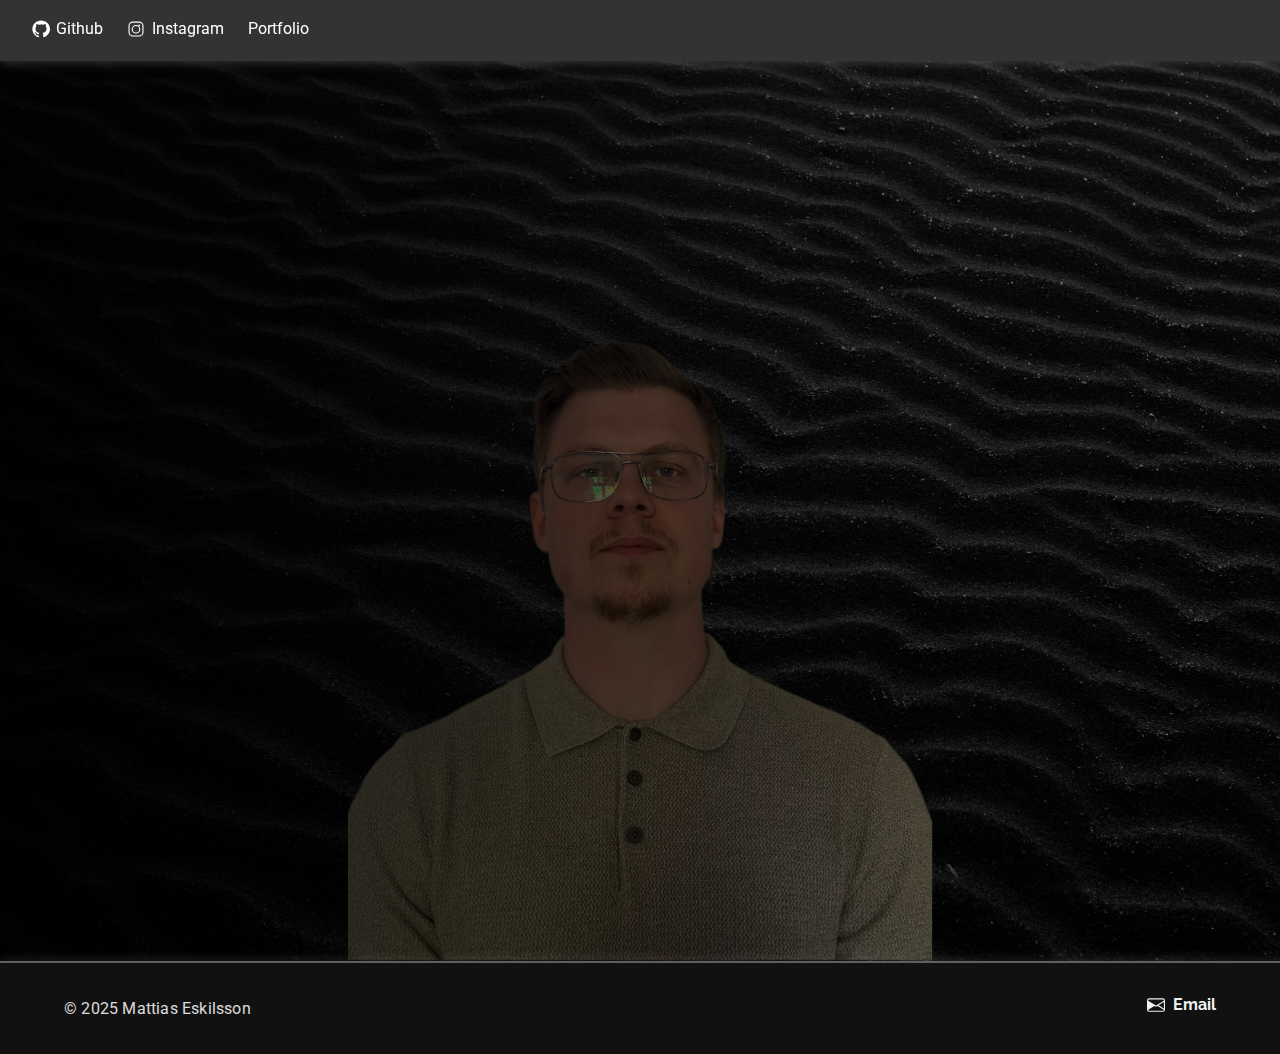
<file: index.html>
<!DOCTYPE html>
<html lang="en">

<head>
    <meta charset="UTF-8">
    <meta name="viewport" content="width=device-width, initial-scale=1.0">
    <title>Eskilsson</title>
    <link rel="stylesheet" href="./css/style.css">
    <link rel="preconnect" href="https://fonts.googleapis.com">
    <link rel="preconnect" href="https://fonts.gstatic.com" crossorigin>
    <link href="https://fonts.googleapis.com/css2?family=Raleway:wght@400;700&family=Roboto:wght@400;700&display=swap"
        rel="stylesheet">
</head>

<body>
    <header>
        <nav class="navbar">
            <div class="logo">
                <ul class="nav-links">
                    <li><a href="https://github.com/meskilsson"><svg xmlns="http://www.w3.org/2000/svg" width="16"
                                height="16" fill="currentColor" viewBox="0 0 24 24">
                                <path d="M12 .5C5.648.5.5 5.648.5 12c0 5.088 3.292 9.392 7.868 10.918.575.104.785-.25.785-.556 
           0-.274-.01-1-.016-1.96-3.2.695-3.875-1.542-3.875-1.542-.523-1.33-1.278-1.686-1.278-1.686-1.045-.715.08-.7.08-.7 
           1.156.082 1.765 1.188 1.765 1.188 1.028 1.76 2.696 1.252 3.354.958.104-.744.402-1.253.73-1.54-2.552-.29-5.235-1.276-5.235-5.68 
           0-1.256.45-2.285 1.187-3.09-.12-.29-.515-1.453.112-3.027 0 0 .967-.31 3.17 1.18a11.01 11.01 0 0 1 2.884-.39c.978.005 
           1.964.132 2.884.39 2.202-1.49 3.168-1.18 3.168-1.18.628 1.574.234 2.737.115 3.027.74.805 
           1.186 1.834 1.186 3.09 0 4.416-2.688 5.385-5.252 5.67.414.355.787 1.06.787 2.137 
           0 1.544-.014 2.786-.014 3.168 0 .308.208.666.792.554C20.71 21.39 24 17.086 24 12 
           24 5.648 18.852.5 12 .5z"></path>
                            </svg>Github</a></li>
                    <li><a href="https://www.instagram.com/mattiaseskilsson/"><svg xmlns="http://www.w3.org/2000/svg"
                                width="16" height="16" fill="currentColor" viewBox="0 0 24 24">
                                <path d="M7.75 2h8.5A5.75 5.75 0 0 1 22 7.75v8.5A5.75 5.75 0 0 1 16.25 22h-8.5A5.75 5.75 0 0 1 2 
           16.25v-8.5A5.75 5.75 0 0 1 7.75 2zm0 1.5A4.25 4.25 0 0 0 3.5 7.75v8.5A4.25 4.25 0 0 0 7.75 
           20.5h8.5a4.25 4.25 0 0 0 4.25-4.25v-8.5A4.25 4.25 0 0 0 16.25 3.5h-8.5zm4.25 3a5.75 5.75 0 
           1 1 0 11.5 5.75 5.75 0 0 1 0-11.5zm0 1.5a4.25 4.25 0 1 0 0 8.5 4.25 4.25 0 0 0 0-8.5zm5.5-.88a1.12 
           1.12 0 1 1-2.24 0 1.12 1.12 0 0 1 2.24 0z" />
                            </svg>
                            Instagram</a></li>
                    <li><a href="portfolio.html">Portfolio</a></li>
                </ul>
            </div>
        </nav>
    </header>
    <main class="hero-bg">
        <div class="container">
            <div class="grouping">
                <section class="hero-text">
                    <h1 class="name">Mattias Eskilsson</h1>
                    <p>Malmö, Sweden 🇸🇪</p>
                    <a class="btn" href="cv.html">Curriculum vitae</a>
                </section>
                <div class="quote-one">
                    <p>“An idiot admires complexity, <br> a genius admires simplicity" <br> - Terry Davis</p>
                </div>
                <div class="quote-two">
                    <p>“Be who you are and say what you feel, <br> because those who mind don't matter, <br> and those
                        who matter don't mind.” <br>
                        ― Bernard M. Baruch</p>
                </div>
            </div>
            <aside class="sidebar">
            </aside>
        </div>
    </main>
    <footer class="site-footer">
        <div class="footer-container">
            <p class="copyright">&copy; 2025 Mattias Eskilsson</p>
            <ul class="footer-links">
                <li>
                    <a href="mailto:mattiaseskilsson@hotmail.se" class="footer-link"><svg
                            xmlns="http://www.w3.org/2000/svg" width="16" height="16" fill="currentColor"
                            viewBox="0 0 16 16">
                            <path d="M0 4a2 2 0 0 1 2-2h12a2 
            2 0 0 1 2 2v8a2 2 0 0 
            1-2 2H2a2 2 0 0 
            1-2-2V4zm2-1a1 1 0 0 
            0-1 1v.217l7 4.2 7-4.2V4a1 
            1 0 0 0-1-1H2zm13 
            2.383-4.708 2.825L15 11.105V5.383zm-.034 
            6.876-5.64-3.471L8 
            9.583l-1.326-.795-5.64 
            3.471A1 1 0 0 0 2 13h12a1 
            1 0 0 0 .966-.741z" />
                        </svg>Email</a>
                </li>
            </ul>
        </div>
    </footer>
    <script src="./index.js"></script>
</body>

</html>
</file>
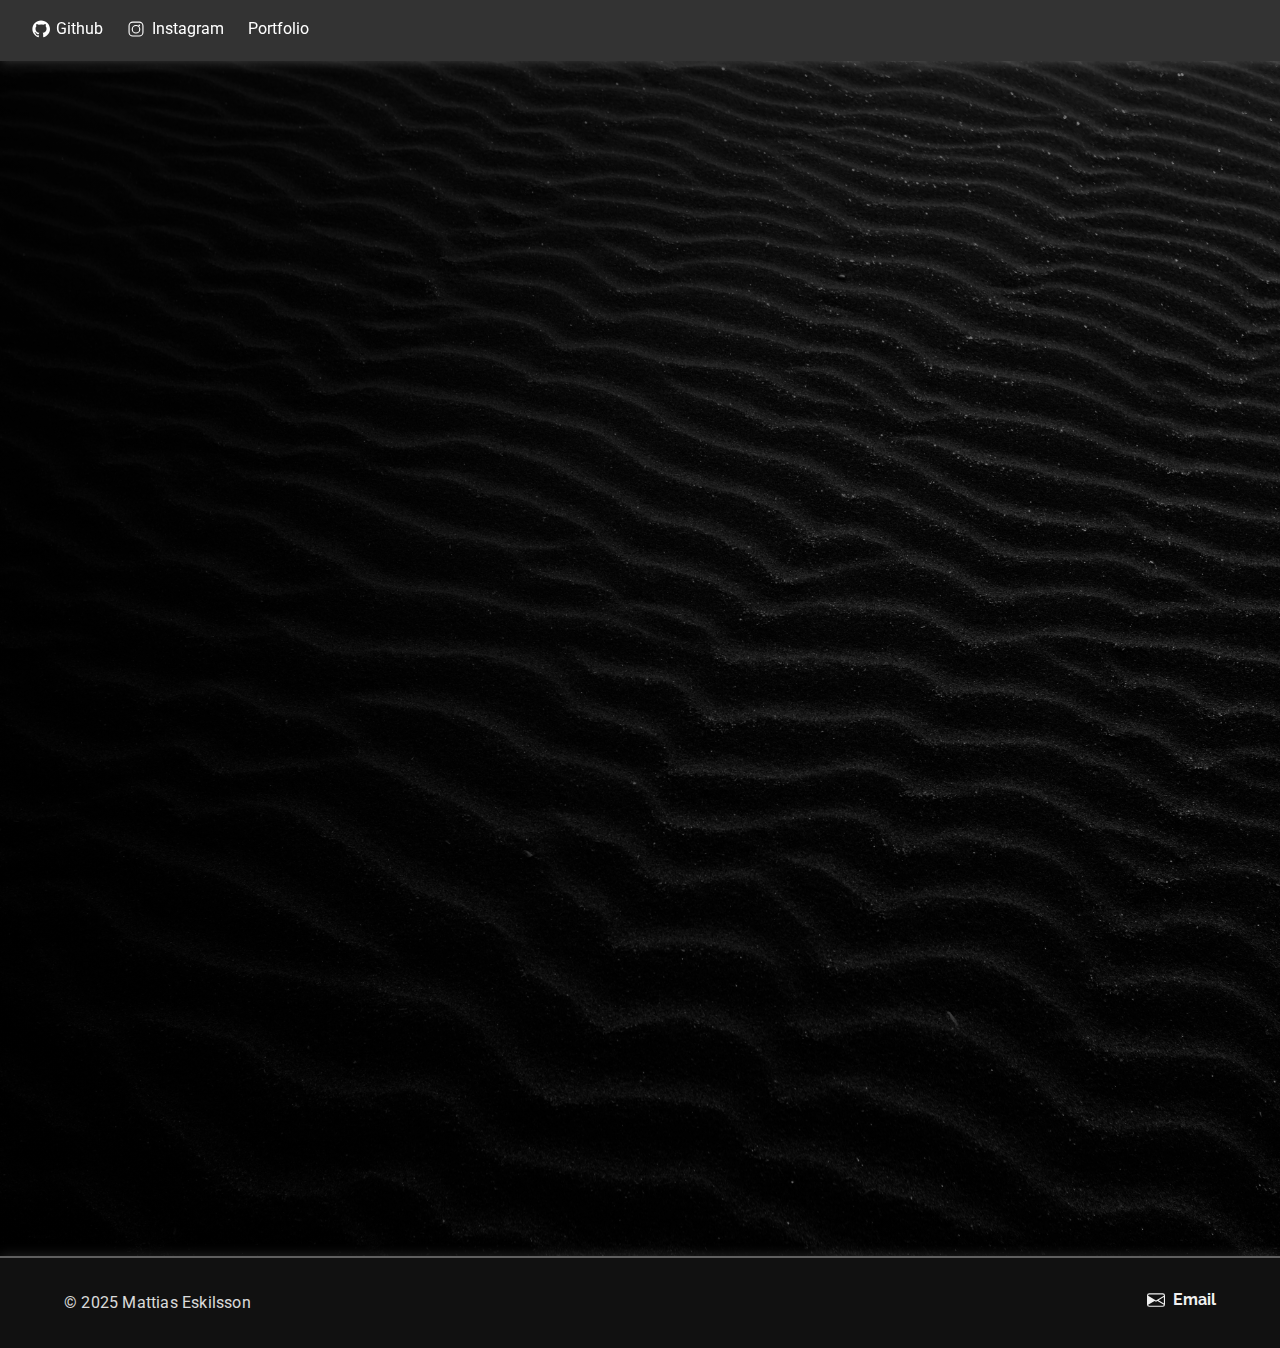
<file: cv.html>
<!DOCTYPE html>
<html lang="en">

<head>
    <meta charset="UTF-8">
    <meta name="viewport" content="width=device-width, initial-scale=1.0">
    <title>Curriculum vitae</title>
    <link rel="preconnect" href="https://fonts.googleapis.com">
    <link rel="preconnect" href="https://fonts.gstatic.com" crossorigin>
    <link href="https://fonts.googleapis.com/css2?family=Raleway:wght@400;700&family=Roboto:wght@400;700&display=swap"
        rel="stylesheet">
    <link rel="stylesheet" href="./css/style.css">
</head>

<body>
    <header>
        <nav class="navbar">
            <div class="logo">
                <ul class="nav-links">
                    <li><a href="https://github.com/meskilsson"><svg xmlns="http://www.w3.org/2000/svg" width="16"
                                height="16" fill="currentColor" viewBox="0 0 24 24">
                                <path d="M12 .5C5.648.5.5 5.648.5 12c0 5.088 3.292 9.392 7.868 10.918.575.104.785-.25.785-.556 
           0-.274-.01-1-.016-1.96-3.2.695-3.875-1.542-3.875-1.542-.523-1.33-1.278-1.686-1.278-1.686-1.045-.715.08-.7.08-.7 
           1.156.082 1.765 1.188 1.765 1.188 1.028 1.76 2.696 1.252 3.354.958.104-.744.402-1.253.73-1.54-2.552-.29-5.235-1.276-5.235-5.68 
           0-1.256.45-2.285 1.187-3.09-.12-.29-.515-1.453.112-3.027 0 0 .967-.31 3.17 1.18a11.01 11.01 0 0 1 2.884-.39c.978.005 
           1.964.132 2.884.39 2.202-1.49 3.168-1.18 3.168-1.18.628 1.574.234 2.737.115 3.027.74.805 
           1.186 1.834 1.186 3.09 0 4.416-2.688 5.385-5.252 5.67.414.355.787 1.06.787 2.137 
           0 1.544-.014 2.786-.014 3.168 0 .308.208.666.792.554C20.71 21.39 24 17.086 24 12 
           24 5.648 18.852.5 12 .5z"></path>
                            </svg>Github</a></li>
                    <li><a href="https://www.instagram.com/mattiaseskilsson/"><svg xmlns="http://www.w3.org/2000/svg"
                                width="16" height="16" fill="currentColor" viewBox="0 0 24 24">
                                <path d="M7.75 2h8.5A5.75 5.75 0 0 1 22 7.75v8.5A5.75 5.75 0 0 1 16.25 22h-8.5A5.75 5.75 0 0 1 2 
           16.25v-8.5A5.75 5.75 0 0 1 7.75 2zm0 1.5A4.25 4.25 0 0 0 3.5 7.75v8.5A4.25 4.25 0 0 0 7.75 
           20.5h8.5a4.25 4.25 0 0 0 4.25-4.25v-8.5A4.25 4.25 0 0 0 16.25 3.5h-8.5zm4.25 3a5.75 5.75 0 
           1 1 0 11.5 5.75 5.75 0 0 1 0-11.5zm0 1.5a4.25 4.25 0 1 0 0 8.5 4.25 4.25 0 0 0 0-8.5zm5.5-.88a1.12 
           1.12 0 1 1-2.24 0 1.12 1.12 0 0 1 2.24 0z" />
                            </svg>
                            Instagram</a></li>
                    <li><a href="portfolio.html">Portfolio</a></li>
                </ul>
            </div>
        </nav>
    </header>
    <main class="hero-bg-cv">
        <div class="container">
            <div class="grouping">
                <section class="hero-text-cv">
                    <h1>Mattias Eskilsson</h1>
                    <h2>Arbetslivserfarenhet</h2>
                    <p>Erfaren och uthållig brevbärare med 10 års erfarenhet i branschen. Van att arbeta i högt tempo
                        och skicklig på att hitta snabba och effektiva lösningar. Söker nya utmaningar där jag kan
                        använda mina problemlösningsförmågor och mitt kreativa tänkande.</p>
                    <h2>Brevbärare</h2>
                    <h2>Postnord</h2>
                    <ul>
                        <li>Ansvarig för att leverera post och paket enligt tidssatta scheman över ett stort geografiskt
                            område.</li>
                        <li>Säkerställer utmärkt kundservice genom att alltid upprätthålla professionalitet och
                            vänlighet.
                        </li>
                    </ul>
                    <h2>Montör</h2>
                    <h3>Regstans Produktion</h3>
                    <ul>
                        <li>Ansvarig för korrekt montering av mekaniska komponenter enligt ritningar och
                            kvalitetsstandarder.</li>
                        <li>Samarbetade nära med produktionsledare för att säkerställa ett smidigt och effektivt
                            arbetsflöde.</li>
                    </ul>
                    <h2>Utbilning</h2>
                    <h3>Cybergymnasiet, Malmö</h3>
                    <ul>
                        <li>Inriktning: Samhällsvetenskap och ekonomi.</li>
                        <li>Fokus på samhällsfrågor, ekonomi, företagande och ekonomiska system.</li>
                    </ul>
                </section>
            </div>
            <aside class="sidebar">
                <section class="carousel-widget">
                    <button class="dropdown-toggle" aria-expanded="false" aria-controls="interests-panel-1">Intressen
                        ▾</button>
                    <div class="dropdown-panel" id="interests-panel-1" hidden>
                        <div class="carousel">
                            <div class="carousel-viewport">
                                <div class="carousel-track">
                                    <div class="card">
                                        <img src="./img/programmering.png" alt="Programmering">
                                        <h3>Programmering</h3>
                                    </div>
                                    <div class="card">
                                        <img src="./img/gym.jpg" alt="Träning">
                                        <h3>Träning</h3>
                                    </div>
                                    <div class="card">
                                        <img src="./img/dota.jpg" alt="Gaming">
                                        <h3>Gaming</h3>
                                    </div>
                                </div>
                            </div>
                            <div class="carousel-controls">
                                <button class="carousel-btn prev" data-dir="prev">‹</button>
                                <button class="carousel-btn next" data-dir="next">›</button>
                            </div>
                        </div>
                    </div>
                </section>
                <section class="carousel-widget">
                    <button class="dropdown-toggle" aria-expanded="false" aria-controls="interests-panel-2">Inspiration
                        ▾</button>
                    <div class="dropdown-panel" id="interests-panel-2" hidden>
                        <div class="carousel">
                            <div class="carousel-viewport">
                                <div class="carousel-track">
                                    <div class="card">
                                        <img class="card-media" src="./img/prime.png" alt="ThePrimeagen">
                                        <h3>ThePrimagen</h3>
                                    </div>
                                    <div class="card">
                                        <img src="./img/Will.png" alt="Will Tennyson">
                                        <h3>Will Tennyson</h3>
                                    </div>
                                    <div class="card">
                                        <img src="./img/HP.jpg" alt="#">
                                        <h3>H. P. Lovecraft</h3>
                                    </div>
                                </div>
                            </div>
                            <div class="carousel-controls">
                                <button class="carousel-btn prev" data-dir="prev">‹</button>
                                <button class="carousel-btn next" data-dir="next">›</button>
                            </div>
                        </div>
                    </div>
                </section>
            </aside>
        </div>
    </main>
    <footer class="site-footer">
        <div class="footer-container">
            <p class="copyright">&copy; 2025 Mattias Eskilsson</p>
            <ul class="footer-links">
                <li>
                    <a href="mailto:mattiaseskilsson@hotmail.se" class="footer-link"><svg
                            xmlns="http://www.w3.org/2000/svg" width="16" height="16" fill="currentColor"
                            viewBox="0 0 16 16">
                            <path d="M0 4a2 2 0 0 1 2-2h12a2 
            2 0 0 1 2 2v8a2 2 0 0 
            1-2 2H2a2 2 0 0 
            1-2-2V4zm2-1a1 1 0 0 
            0-1 1v.217l7 4.2 7-4.2V4a1 
            1 0 0 0-1-1H2zm13 
            2.383-4.708 2.825L15 11.105V5.383zm-.034 
            6.876-5.64-3.471L8 
            9.583l-1.326-.795-5.64 
            3.471A1 1 0 0 0 2 13h12a1 
            1 0 0 0 .966-.741z" />
                        </svg>Email</a>
                </li>
            </ul>
        </div>
    </footer>
    <script src="./index.js"></script>
</body>

</html>
</file>
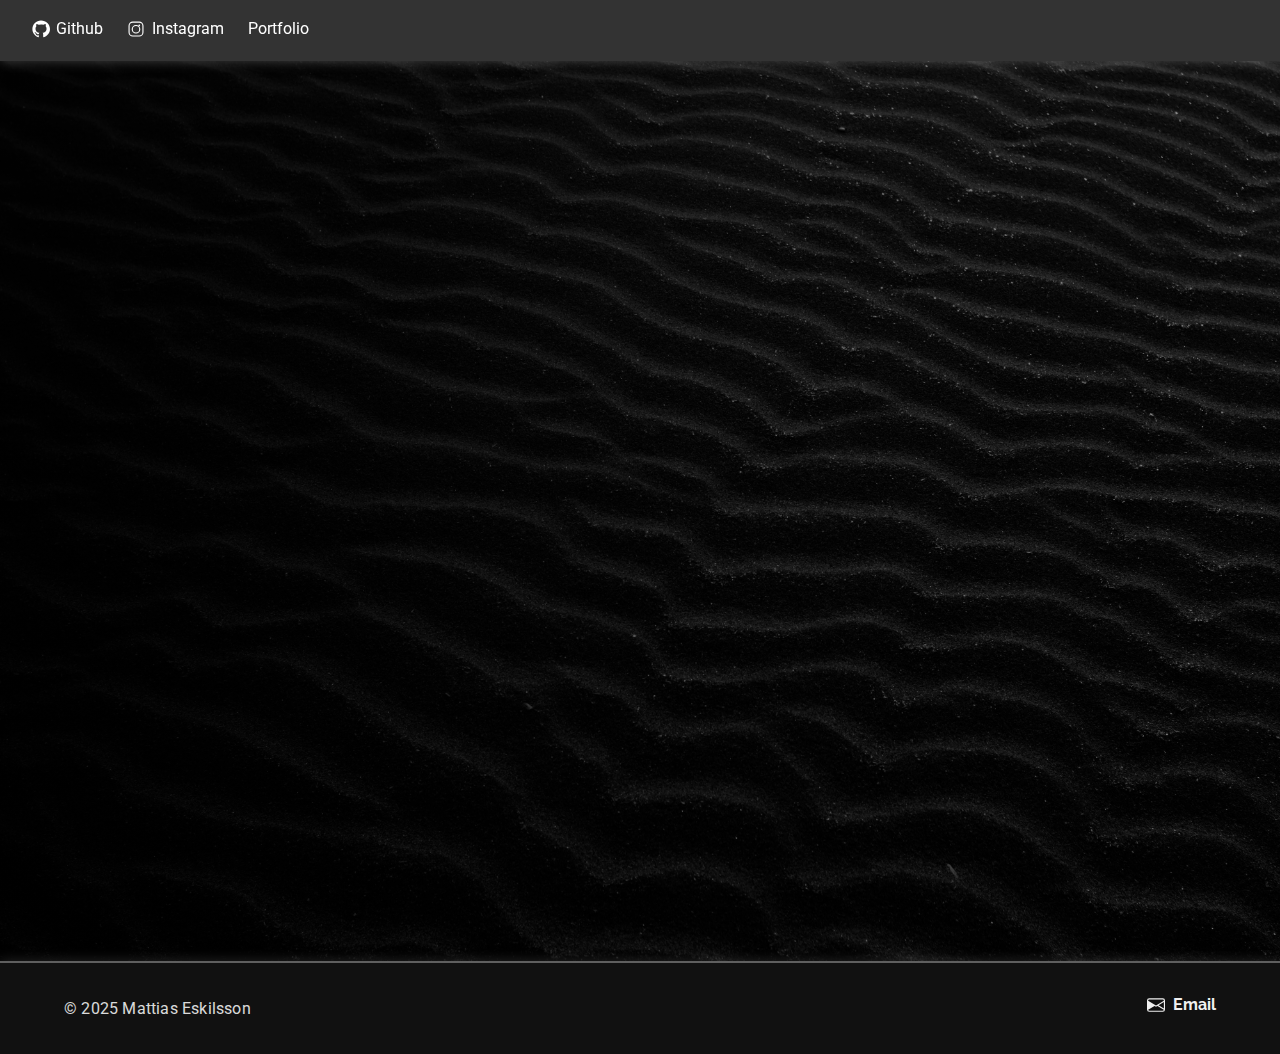
<file: portfolio.html>
<!DOCTYPE html>
<html lang="en">

<head>
    <meta charset="UTF-8">
    <meta name="viewport" content="width=device-width, initial-scale=1.0">
    <title>Curriculum vitae</title>
    <link rel="preconnect" href="https://fonts.googleapis.com">
    <link rel="preconnect" href="https://fonts.gstatic.com" crossorigin>
    <link href="https://fonts.googleapis.com/css2?family=Raleway:wght@400;700&family=Roboto:wght@400;700&display=swap"
        rel="stylesheet">
    <link rel="stylesheet" href="./css/style.css">
</head>

<body>
    <header>
        <nav class="navbar">
            <div class="logo">
                <ul class="nav-links">
                    <li><a href="https://github.com/meskilsson"><svg xmlns="http://www.w3.org/2000/svg" width="16"
                                height="16" fill="currentColor" viewBox="0 0 24 24">
                                <path d="M12 .5C5.648.5.5 5.648.5 12c0 5.088 3.292 9.392 7.868 10.918.575.104.785-.25.785-.556 
           0-.274-.01-1-.016-1.96-3.2.695-3.875-1.542-3.875-1.542-.523-1.33-1.278-1.686-1.278-1.686-1.045-.715.08-.7.08-.7 
           1.156.082 1.765 1.188 1.765 1.188 1.028 1.76 2.696 1.252 3.354.958.104-.744.402-1.253.73-1.54-2.552-.29-5.235-1.276-5.235-5.68 
           0-1.256.45-2.285 1.187-3.09-.12-.29-.515-1.453.112-3.027 0 0 .967-.31 3.17 1.18a11.01 11.01 0 0 1 2.884-.39c.978.005 
           1.964.132 2.884.39 2.202-1.49 3.168-1.18 3.168-1.18.628 1.574.234 2.737.115 3.027.74.805 
           1.186 1.834 1.186 3.09 0 4.416-2.688 5.385-5.252 5.67.414.355.787 1.06.787 2.137 
           0 1.544-.014 2.786-.014 3.168 0 .308.208.666.792.554C20.71 21.39 24 17.086 24 12 
           24 5.648 18.852.5 12 .5z"></path>
                            </svg>Github</a></li>
                    <li><a href="https://www.instagram.com/mattiaseskilsson/"><svg xmlns="http://www.w3.org/2000/svg"
                                width="16" height="16" fill="currentColor" viewBox="0 0 24 24">
                                <path d="M7.75 2h8.5A5.75 5.75 0 0 1 22 7.75v8.5A5.75 5.75 0 0 1 16.25 22h-8.5A5.75 5.75 0 0 1 2 
           16.25v-8.5A5.75 5.75 0 0 1 7.75 2zm0 1.5A4.25 4.25 0 0 0 3.5 7.75v8.5A4.25 4.25 0 0 0 7.75 
           20.5h8.5a4.25 4.25 0 0 0 4.25-4.25v-8.5A4.25 4.25 0 0 0 16.25 3.5h-8.5zm4.25 3a5.75 5.75 0 
           1 1 0 11.5 5.75 5.75 0 0 1 0-11.5zm0 1.5a4.25 4.25 0 1 0 0 8.5 4.25 4.25 0 0 0 0-8.5zm5.5-.88a1.12 
           1.12 0 1 1-2.24 0 1.12 1.12 0 0 1 2.24 0z" />
                            </svg>
                            Instagram</a></li>
                    <li><a href="portfolio.html">Portfolio</a></li>
                </ul>
            </div>
        </nav>
    </header>
    <main class="hero-bg-cv">
        <div class="container">
            <div class="grouping">
                <section class="hero-text-cv">
                    <h1>Mattias Eskilsson</h1>
                    <h2>Portfolio</h2>

                </section>
            </div>

            </section>
            </aside>
        </div>
    </main>
    <footer class="site-footer">
        <div class="footer-container">
            <p class="copyright">&copy; 2025 Mattias Eskilsson</p>
            <ul class="footer-links">
                <li>
                    <a href="mailto:mattiaseskilsson@hotmail.se" class="footer-link"><svg
                            xmlns="http://www.w3.org/2000/svg" width="16" height="16" fill="currentColor"
                            viewBox="0 0 16 16">
                            <path d="M0 4a2 2 0 0 1 2-2h12a2 
            2 0 0 1 2 2v8a2 2 0 0 
            1-2 2H2a2 2 0 0 
            1-2-2V4zm2-1a1 1 0 0 
            0-1 1v.217l7 4.2 7-4.2V4a1 
            1 0 0 0-1-1H2zm13 
            2.383-4.708 2.825L15 11.105V5.383zm-.034 
            6.876-5.64-3.471L8 
            9.583l-1.326-.795-5.64 
            3.471A1 1 0 0 0 2 13h12a1 
            1 0 0 0 .966-.741z" />
                        </svg>Email</a>
                </li>
            </ul>
        </div>
    </footer>
    <script src="./index.js"></script>
</body>

</html>
</file>
<file: css/style.css>
:root {
    --carousel-w: clamp(360px, 58vw, 820px);
}


body {
    margin: 0;
    padding: 0;
    font-family: 'Roboto', sans-serif;
    line-height: 1.6;
    background-color: #111;
    font-weight: 400;
    color: #f0f0f0;
    background-color: #111;
}

html,
body {
    height: 100%;
}

h1,
h2,
h3,
.name,
.btn {
    font-family: 'Raleway', sans-serif;
    font-weight: 700;
    line-height: 1.2;
}

.container {
    display: flex;
    position: relative;
    align-items: flex-start;
    justify-content: flex-start;
    gap: 2rem;
    padding: clamp(2rem, 5vw, 10rem);
    position: relative;
    z-index: 1;
}

.quote-one,
.quote-two {
    position: absolute;
    line-height: 1.5;
    z-index: 2;
    opacity: 0;
    transform: translateY(30px);
    animation-delay: .5s;
    animation: fadeUp 3s ease forwards;
}

.quote-one {
    bottom: -25vh;
    left: clamp(2rem, 20vw, 36rem);
    font-size: clamp(1rem, 2vw, 1.5rem);

}

.quote-two {
    top: 20vh;
    right: clamp(2rem, 15vw, 36rem);
    font-size: clamp(1rem, 2vw, 1.5rem);

}

.hero-text {
    position: relative;
    display: flex;
    flex-direction: column;
    align-items: flex-start;
    margin-top: -4vh;
}

.hero-text .btn {
    display: inline-block;
}

.name {
    display: inline-block;
    position: relative;
    overflow: hidden;
    font-size: clamp(2rem, 5vw, 4rem);
    margin-bottom: 0.15rem;
    color: white;
    background: linear-gradient(90deg, white 0%, white 100%);
    background-size: 0% 100%;
    background-repeat: no-repeat;
    background-clip: text;
    -webkit-background-clip: text;
    -webkit-text-fill-color: transparent;
    animation: textReveal 2s ease forwards;
}



@keyframes textReveal {
    from {
        background-size: 0% 100%;
    }

    to {
        background-size: 100% 100%;
    }
}

.hero-text p {
    margin: 0.1rem 0 0.35rem;
    font-size: clamp(1rem, 2.5vw, 1.5rem);
}


.hero-text,
.sidebar {
    opacity: 0;
    transform: translateY(30px);
    animation: fadeUp 1s ease forwards;
}

.sidebar {
    animation-delay: 0.5s;
}

@keyframes fadeUp {
    to {
        opacity: 1;
        transform: translateY(0);
    }
}

.btn {
    border: 2px solid white;
    background: transparent;
    color: white;
    padding: 0.75rem 1.5rem;
    cursor: pointer;
    transition: all 0.3s;
    border-radius: 8px;
    box-shadow: 0 0 10px rgba(255, 255, 255, 0.6);
}

.btn:hover {
    background: white;
    color: #1a1a1a;
}

.hero-text-cv h1,
.hero-text-cv h2,
.hero-text-cv h3,
.hero-text-cv p,
.hero-text-cv li {
    font-family: arial, sans-serif;
    list-style: none;
}

.hero-bg {
    background-image: url("../img/cvBildd.png"), url("../img/dark-sandy.jpg");
    position: relative;
    width: 100%;
    height: auto;
    background-size: 65vh, cover;
    background-repeat: no-repeat;
    background-position: bottom, center;
    min-height: 100vh;
    color: rgb(255, 255, 255);
}


.hero-bg::before,
.hero-bg-cv::before {
    content: "";
    position: absolute;
    top: 0;
    left: 0;
    width: 100%;
    height: 100%;
    z-index: 0;
    inset: 0;
    background: linear-gradient(to right, rgba(0, 0, 0, 0.9), rgba(0, 0, 0, 0.4));
}

.main-content {
    flex: 2;
}

main {
    flex: 1;
}

.sidebar {
    display: flex;
    flex-direction: column;
    align-items: flex-start;
    justify-content: flex-start;
    gap: 2rem;
    margin-left: clamp(2rem, 8vw, 8rem);
    margin-right: 0;
    margin-top: 0;
}

.sidebar .carousel-widget:nth-of-type(2) {
    margin-top: 24rem;
}

.sidebar ul {
    list-style: none;
    padding: 0;
}

.sidebar li {
    margin-bottom: 0.5rem;
    text-decoration: underline;
}

.navbar {
    display: flex;
    justify-content: space-between;
    align-items: center;
    padding: 1rem 2rem;
    background-color: #333;
    color: white;

    width: 100%;
    position: sticky;
    top: 0;
    z-index: 1000;
    box-shadow: 0 0 12px rgba(255, 255, 255, 0.25);
}

.nav-links {
    list-style: none;
    display: flex;
    gap: 1.5rem;
    margin: 0;
    padding: 0;
}


.nav-links a {
    position: relative;
    display: inline-flex;
    align-items: center;
    gap: 0.4rem;
    color: white;
    text-decoration: none;
    transition: color 0.3s;
}

.nav-links a::after {
    content: "";
    position: absolute;
    width: 0%;
    height: 2px;
    bottom: -4px;
    left: 0;
    background: white;
    transition: width 0.3s
}

.nav-links a:hover {
    color: white;
}

.nav-links a:hover::after {
    width: 100%;
}

.nav-links a:hover::before {
    width: 100%;
}

.nav-links a svg {
    width: 18px;
    height: 18px;
    flex-shrink: 0;
}

.icon {
    margin-right: 2px;
    vertical-align: middle;
}


.dropdown-menu {
    list-style: none;
    padding: 0.5rem 1rem;
    margin: 0.25rem 0 0;
    background: rgba(0, 0, 0, 0.05);
    max-height: 0;
    overflow: hidden;
    opacity: 0;
    transition: max-height 0.4s ease, opacity 0.3s ease;
}


.dropdown-menu.active {
    max-height: 200px;
    opacity: 1;
}

.dropdown-toggle {
    all: unset;
    position: relative;
    display: inline-block;

    font-family: 'Raleway', sans-serif;
    font-weight: 700;
    line-height: 1.2;
    font-size: clamp(1.25rem, 2vw, 1.5rem);

    background: transparent;
    margin: .25rem 0 0;
    padding: 0.75rem 1.5rem;
    border-radius: 8px;
    border: none;

    cursor: pointer;
    user-select: none;
    z-index: 0;
}

/* https://www.youtube.com/watch?v=ezP4kbOvs_E och chatgpt hjälp */

.dropdown-toggle::after {
    content: "";
    position: absolute;
    inset: 0;
    padding: 3px;
    border-radius: inherit;
    background: conic-gradient(from var(--angle),
            transparent 0deg 210deg,
            white 360deg 360deg);
    mask: linear-gradient(#000 0 0) content-box, linear-gradient(#000 0 0);
    -webkit-mask: linear-gradient(#000 0 0) content-box, linear-gradient(#000 0 0);
    -webkit-mask-composite: xor;
    mask-composite: exclude;
    pointer-events: none;
    animation: spin 3s linear infinite;

}

@property --angle {
    syntax: '<angle>';
    initial-value: 0deg;
    inherits: false;
}

@keyframes spin {

    from {
        --angle: 0deg
    }

    to {
        --angle: 360deg;
    }

}

.dropdown-toggle:hover::after {
    box-shadow: 0 0 18px rgba(255, 255, 255, 0.45);
}

.dropdown-panel {
    display: flex;
    align-items: flex-start;
    flex-direction: column;
    width: fit-content;
    opacity: 0;
    transition: max-height 0.5s ease, opacity 0.3s ease;
    position: absolute;
    top: calc(100% + 8px);
    left: 0;
    z-index: 20;
}


.dropdown-panel.active {
    opacity: 1;
    transform: translateY(0);
    visibility: visible;
}

.carousel {
    display: flex;
    flex-direction: column;
    align-items: center;
    gap: 1rem;
}

.carousel-track {
    display: flex;
    will-change: transform;
    transition: transform 0.4s ease;
}

.carousel-widget {
    position: relative;
    margin-bottom: 3rem;
}


.card {
    width: var(--carousel-w, 300px);
    min-width: var(--carousel-w, 300px);
    background: #222;
    margin: 0;
    border-radius: 12px;
    text-align: center;
    padding: 0;
    box-shadow: 0 0 8px rgba(255, 255, 255, 0.15);
    overflow: hidden;
}

.card img {
    width: 100%;
    height: 240px;
    object-fit: cover;
    border-radius: 12px 12px 0 0;
    display: block;
    background: #111;
    margin: 0;
}

.card h3 {
    padding: 1rem;
    font-size: 1rem;
    padding: 0.25rem 0.5rem;
}

.carousel-btn {
    background: transparent;
    border: 2px solid #fff;
    color: #fff;
    font-size: 1.5rem;
    border-radius: 50%;
    width: 40px;
    height: 40px;
    cursor: pointer;
    transition: background 0.3s;
    display: inline-flex;
    align-items: center;
    justify-content: center;
    user-select: none;
}

.carousel-btn:hover {
    background: #fff;
    color: #000;
}

.carousel-viewport {
    width: var(--carousel-w);
    height: 290px;
    overflow: hidden;
    border-radius: 12px;
}

.carousel-controls {
    display: flex;
    justify-content: center;
    gap: 1rem;
    margin-top: 0.25rem;
}

.sidebar .dropdown-toggle {
    align-self: flex-start;
}


/* cv.html styles */



.hero-bg-cv {
    background-image: url("../img/dark-sandy.jpg");
    width: 100%;
    height: auto;
    min-height: 100vh;
    background-repeat: no-repeat;
    background-position: center;
    background-size: cover;
    position: relative;
    color: rgb(255, 255, 255);
}

.hero-text-cv {
    display: flex;
    flex-direction: column;
    align-items: flex-start;
    box-sizing: border-box;
    overflow-wrap: anywhere;
    word-break: break-word;
    padding: 2rem 2rem 2rem 2rem;

    height: auto;
    width: min(90vw, 720px);
    max-width: 100%;

    border: 2px solid #5f5f5f;
    border-radius: 12px;
    background-color: #1b1b1b;
    line-height: 1.6;
    box-shadow: 0 0 12px rgba(255, 255, 255, 0.6);
}

.hero-text-cv ul {
    margin: 0 0 .5rem 0;
    max-width: 100%;
}

.hero-text-cv li {
    margin: 0 0 0.5rem 0;
    max-width: 100%;
}

.hero-text-cv h1 {
    font-size: 1.8rem;
    margin-bottom: 0.5rem;
}

.hero-text-cv h2 {
    font-size: 1.4rem;
    margin: 1.5rem 0 0.5rem;
    border-bottom: 3px solid #666;
    padding-bottom: 0.25rem;
}

.hero-text-cv h3 {
    margin: 1rem 0 0.25rem;
    font-size: 1rem;
    border-bottom: 1px solid #666;
}

.hero-text-cv p {
    margin: 0 0 1rem;
    font-size: 0.2rem;
    color: #ccc;
}


.hero-text-cv p {
    margin: 0.1rem 0 0.35rem;
    font-size: clamp(1rem, 2.5vw, 1.5rem);
}


.hero-text-cv {
    opacity: 0;
    transform: translateY(30px);
    animation: fadeUp 1s ease forwards;
}

.site-footer {
    position: relative;
    z-index: 1;
    background-color: #111;
    border-top: 2px solid #5f5f5f;
    padding: clamp(1rem, 2.5vw, 2rem) clamp(2rem, 5vw, 10rem);
    box-shadow: 0 0 12px rgba(255, 255, 255, 0.15);
    color: #f0f0f0;
    font-family: 'Roboto', sans-serif;
}

.footer-container {
    display: flex;
    justify-content: space-between;
    align-items: center;
    gap: 1rem;
    flex-wrap: wrap;
}

.copyright {
    margin: 0;
    opacity: 0.9;
    letter-spacing: .2px;
}

.footer-links {
    list-style: none;
    margin: 0;
    padding: 0;
    display: flex;
    align-items: center;
    gap: 1rem;
}

.footer-links {
    margin: 0;
}

.footer-link {
    display: inline-flex;
    align-items: center;
    gap: .5rem;
    text-decoration: none;
    color: #f0f0f0;
    position: relative;
    transition: color .25s ease;
    font-family: 'Raleway', sans-serif;
    font-weight: 700;
    line-height: 1.2;
}

.footer-link::after {
    content: '';
    position: absolute;
    left: 0;
    bottom: -4px;
    height: 2px;
    width: 0%;
    background: white;
    transition: width .3s ease;
}

.footer-link:hover {
    color: #ffffff;
    text-shadow: 0 0 8px rgba(255, 255, 255, .35);
}

.footer-link:hover:after {
    width: 100%;
}

.footer-link svg {
    width: 18px;
    height: 18px;
    flex-shrink: 0;
}

@media (max-width: 1100px) {
    .container {
        flex-direction: column;
        align-items: center;
        gap: 2rem;
    }
}




@media (max-width: 768px) {
    .container {
        flex-direction: column;
        align-items: center;
        justify-content: flex-start;
        gap: 1rem;
    }

    .hero-text,
    .sidebar {
        text-align: center;
    }
}


@media (max-width: 480px) {
    :root {
        --carousel-w: 300px;
    }

    .container {
        display: grid;
        grid-template-columns: 1fr;
        gap: 1rem;
        text-align: center;
        padding: 1rem;
    }

    .name {
        font-size: clamp(28px, 8vw, 40px);
        line-height: 1.1;
        margin-bottom: 0.1rem;
    }

    .hero-text p {
        font-size: clamp(12px, 3.5vw, 16px);
        margin-bottom: 0.4rem;
        margin-top: 0.15rem;
        opacity: 0.9;
    }

    .btn {
        font-size: 0.9rem;
        padding: 0.5rem 0.9rem;
        display: inline-block;
        margin-top: 0.5rem;
    }

    .sidebar {
        position: static !important;
        margin-top: 0.75rem;
        text-align: center;
        z-index: auto;
    }

    .sidebar h2 {
        font-size: clamp(18px, 5.5vw, 22px);
        margin-bottom: 0.5rem;
    }

    .navbar {
        gap: 0.5rem;
        font-size: 0.9rem;
        padding-top: env(safe-area-inset-top);
    }

    .hero-bg {
        background-size: 35vh, cover;
        background-position: bottom center, center;
        min-height: 100svh;
    }

    .card {
        width: var(--carousel-w);
        min-width: var(--carousel-w);
        margin: 0;
        padding: 0;
        border-radius: 12px;
        overflow: hidden;
    }

    .card img {
        height: 150px;
        width: 100%;
        object-fit: cover;
        border-radius: 12px 12px 0 0;
        display: block;
        margin: 0;

    }

    .card h3 {
        padding: 0.35rem 0.6rem;
        font-size: 0.95rem;
    }

    .dropdown-toggle {
        display: inline-block;
        width: auto;
        margin: 0.25rem auto 0;
        padding: 0.6rem 1rem;
        text-align: left;
    }

    .dropdown-panel {
        align-items: center;
        margin: .5rem auto 0;
    }

    .carousel-viewport {
        width: var(--carousel-w, 300px);
        overflow: hidden;
        border-radius: 12px;
    }

    .carousel-track {
        gap: 0;
    }

    .carousel-controls {
        gap: 0.75rem;
        margin-top: 0.35rem;
    }

    .carousel-btn {
        width: 36px;
        height: 36px;
        font-size: 1.2rem;
    }

}
</file>
